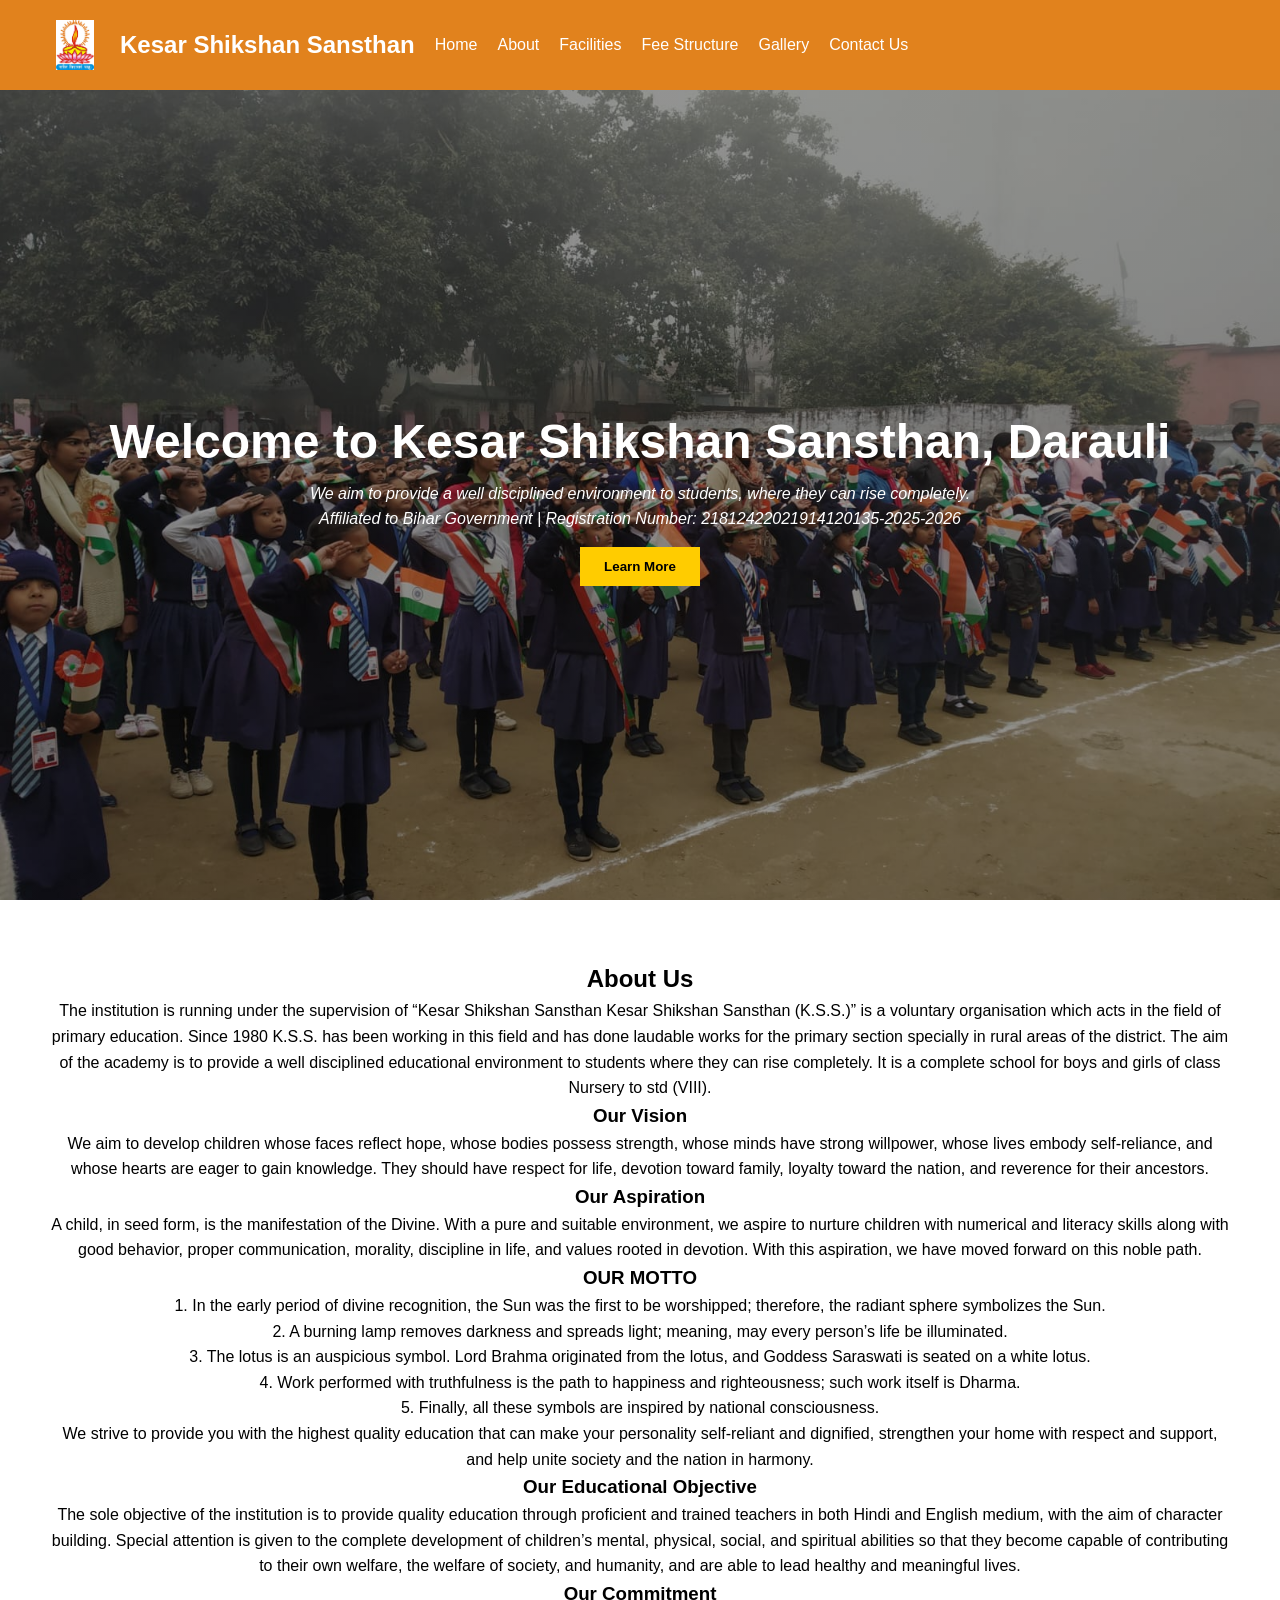
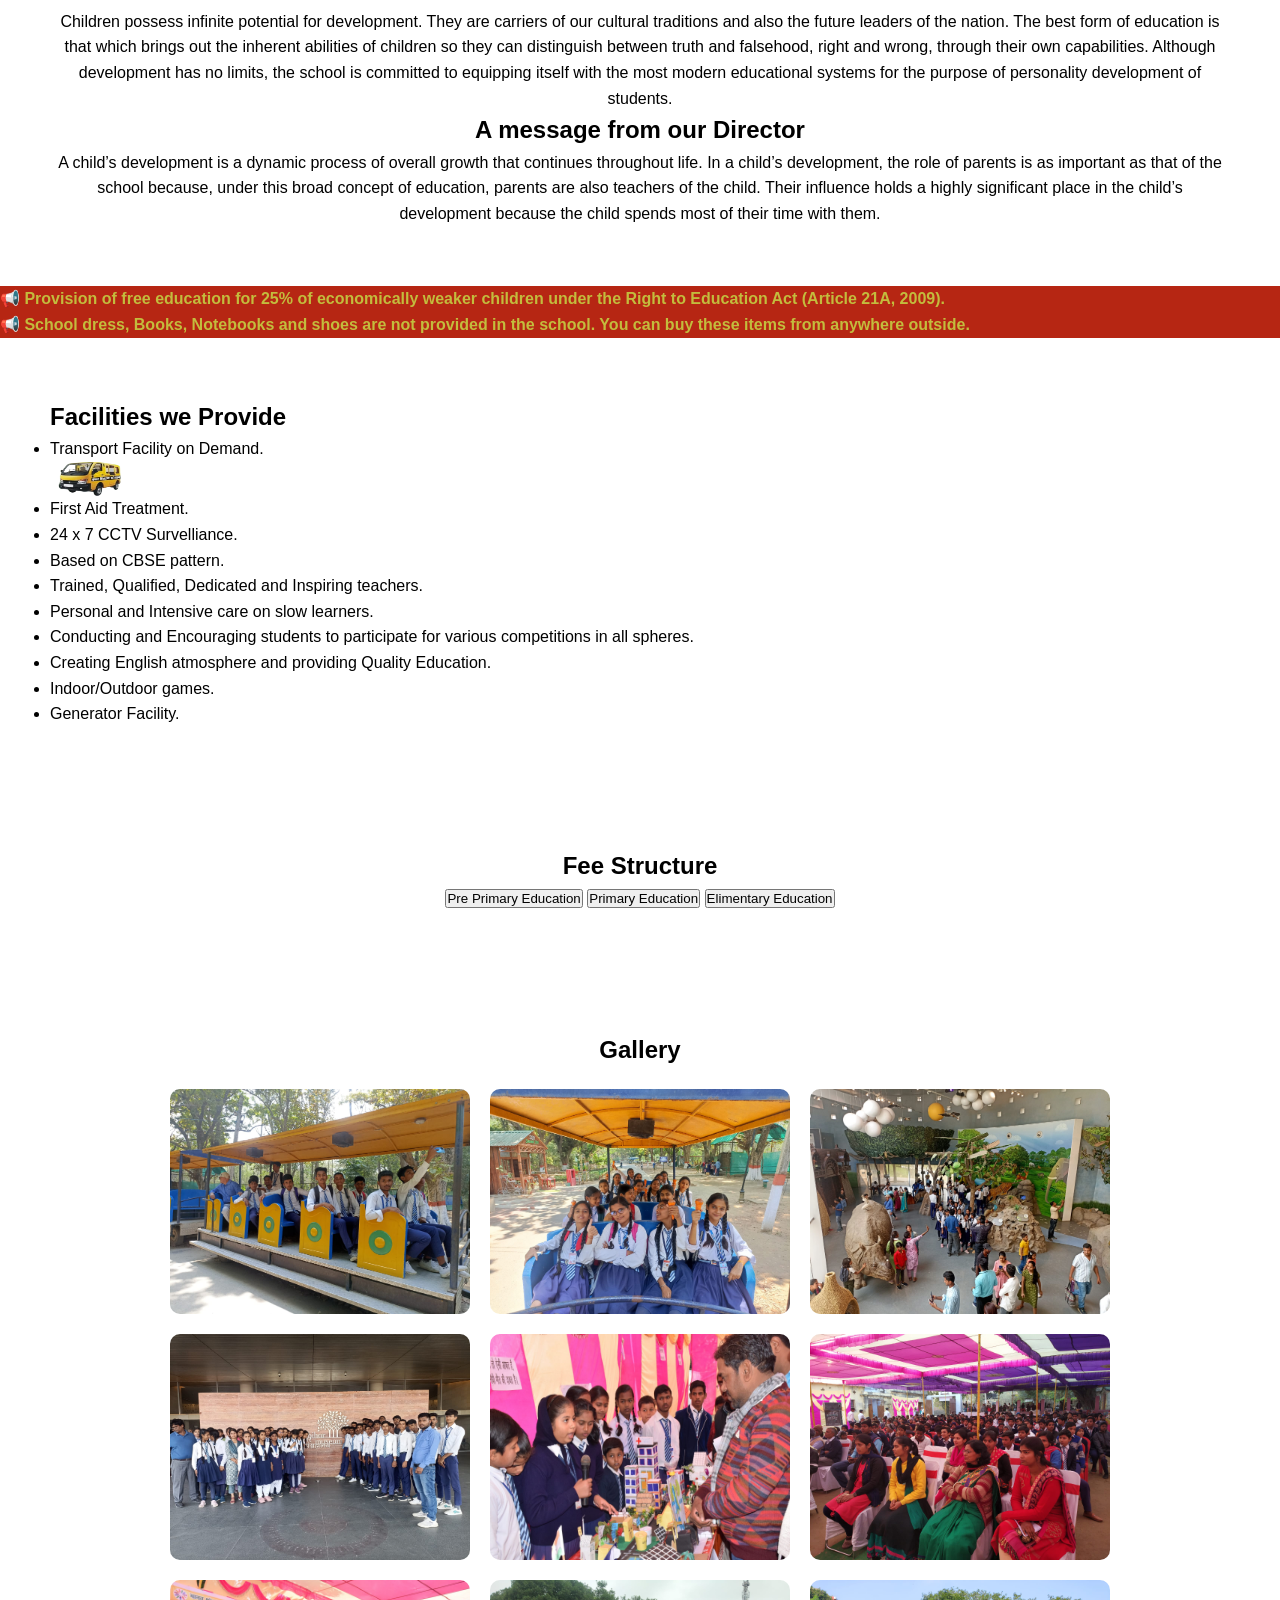
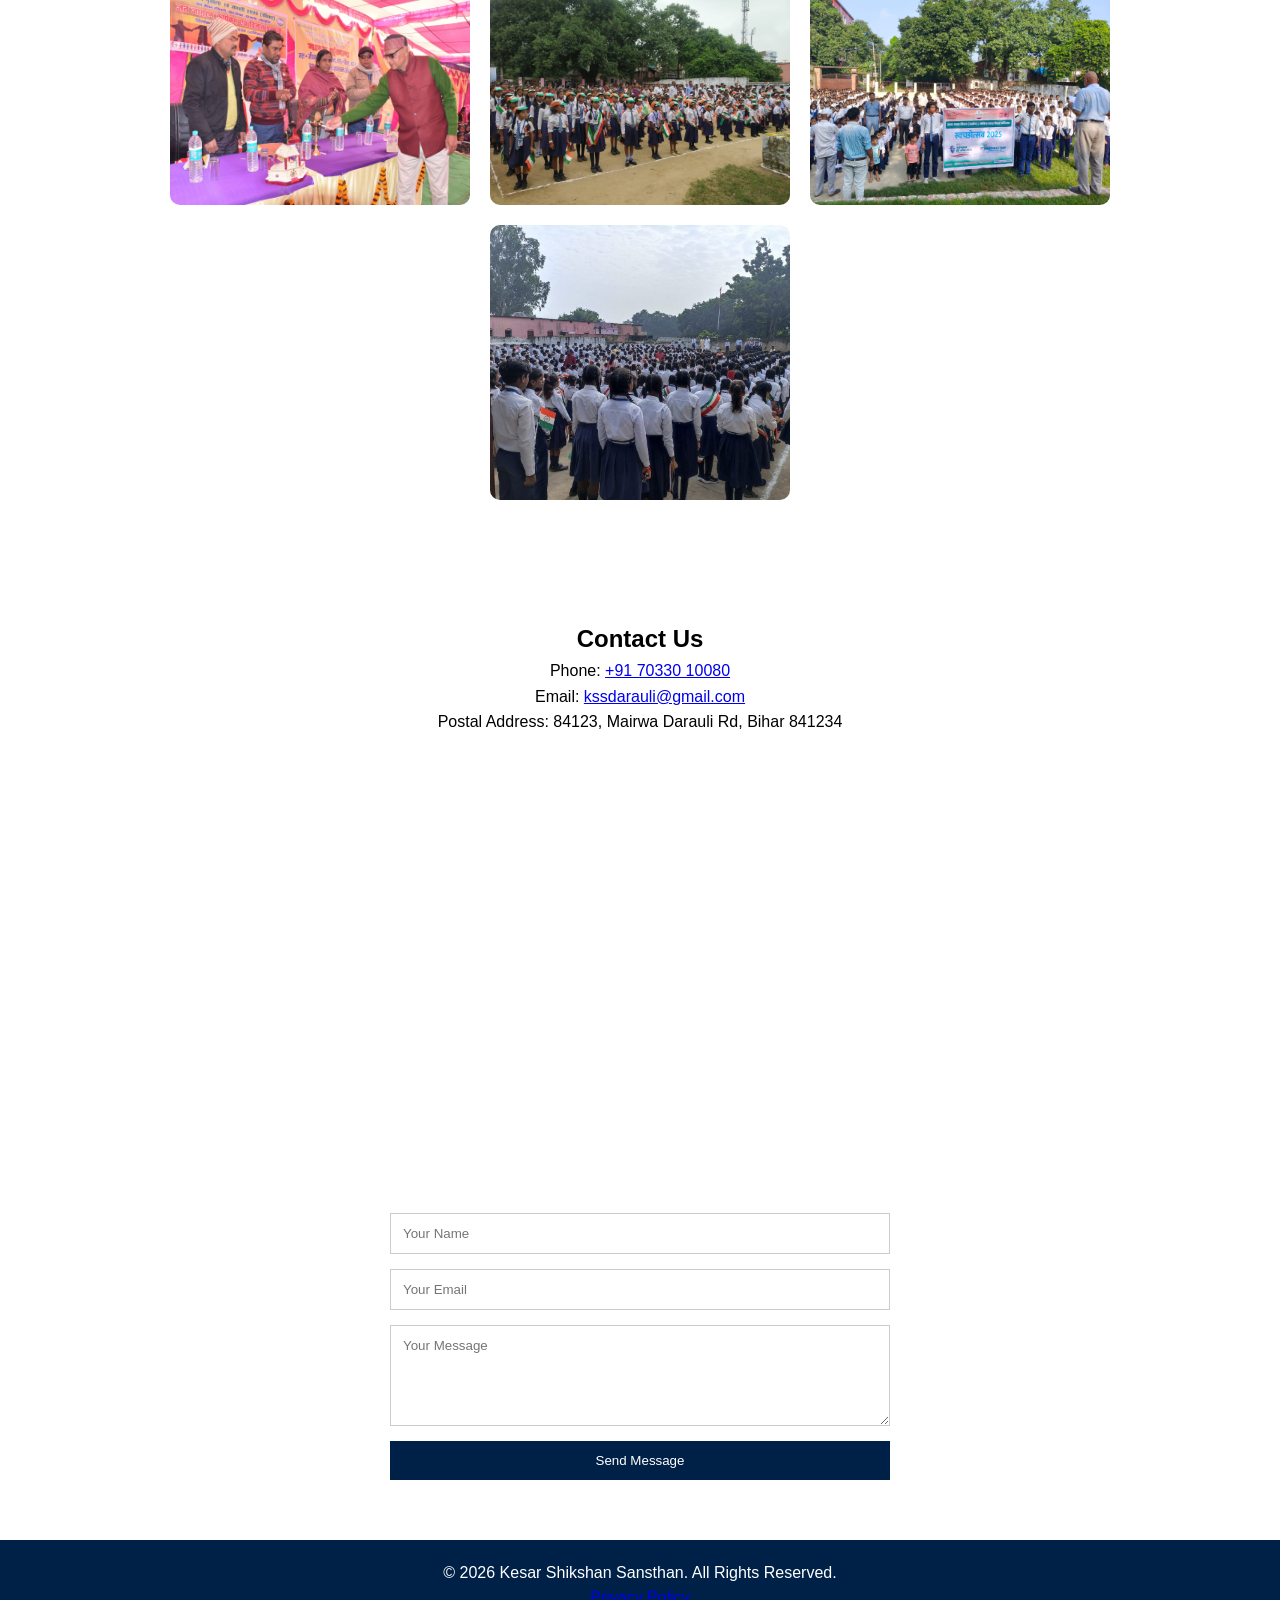
<file: index.html>
<!DOCTYPE html>
<html lang="en">
    <script>
function showFees(sectionId) {
  const boxes = document.querySelectorAll('.fee-box');

  boxes.forEach(box => {
    box.style.display = 'none';
  });

  document.getElementById(sectionId).style.display = 'block';
}
</script>
<head>
  <meta charset="UTF-8" />
  <meta name="viewport" content="width=device-width, initial-scale=1.0"/>
  <title>Kesar Shikshan Sansthan</title>
  <link rel="stylesheet" href="style.css" />
</head>
<body>

  <!-- Navbar -->
  <header>
    <nav class="navbar">
    <div class="logo-container">
        <img src="images/logo.jpeg" alt="School Logo" class="logo-img">
      <h2 class="logo">Kesar Shikshan Sansthan</h2>
      <ul class="nav-links">
        <li><a href="#home">Home</a></li>
        <li><a href="#about">About</a></li>
        <li><a href="#facilities">Facilities</a></li>
        <li><a href="#academics">Fee Structure</a></li>
        <li><a href="#gallery">Gallery</a></li>
        <li><a href="#contact">Contact Us</a></li>
       
      </ul>
    </nav>
  </header>



  <!-- Hero -->
  <section id="home" class="hero">
    <div class="hero-content">
      <h1>Welcome to Kesar Shikshan Sansthan, Darauli</h1>
      <p>We aim to provide a well disciplined environment to students, where they can rise completely.</p>
       <p>Affiliated to Bihar Government | Registration Number: 21812422021914120135-2025-2026</p>
      <button>Learn More</button>
    </div>
  </section>

  <!-- About -->
  <section id="about" class="section">
    <h2>About Us</h2>
    <p>The institution is running under the supervision of “Kesar Shikshan Sansthan Kesar Shikshan Sansthan (K.S.S.)” is a voluntary organisation which acts in the field of primary education. Since 1980 K.S.S. has been working in this field and has done laudable works for the primary section specially in rural areas of the district.
       The aim of the academy is to provide a well disciplined educational environment to students where they can rise completely.
       It is a complete school for boys and girls of class Nursery to std (VIII).   </p>
    <h3>Our Vision</h3>
    <p>We aim to develop children whose faces reflect hope, whose bodies possess strength, whose minds have strong willpower, whose lives embody self-reliance, and whose hearts are eager to gain knowledge. They should have respect for life, devotion toward family, loyalty toward the nation, and reverence for their ancestors.</p>
      <h3>Our Aspiration</h3>
    <p>A child, in seed form, is the manifestation of the Divine. With a pure and suitable environment, we aspire to nurture children with numerical and literacy skills along with good behavior, proper communication, morality, discipline in life, and values rooted in devotion. With this aspiration, we have moved forward on this noble path.</p>
    <h3>OUR MOTTO</h3>
    <p> 1. In the early period of divine recognition, the Sun was the first to be worshipped; therefore, the radiant sphere symbolizes the Sun.<br>
        2. A burning lamp removes darkness and spreads light; meaning, may every person’s life be illuminated.<br>
        3. The lotus is an auspicious symbol. Lord Brahma originated from the lotus, and Goddess Saraswati is seated on a white lotus.<br>
        4. Work performed with truthfulness is the path to happiness and righteousness; such work itself is Dharma.<br>
        5. Finally, all these symbols are inspired by national consciousness.<br>
        We strive to provide you with the highest quality education that can make your personality self-reliant and dignified, strengthen your home with respect and support, and help unite society and the nation in harmony.</p>

    <h3>Our Educational Objective</h3>
    <p>The sole objective of the institution is to provide quality education through proficient and trained teachers in both Hindi and English medium, with the aim of character building.
       Special attention is given to the complete development of children’s mental, physical, social, and spiritual abilities so that they become capable of contributing to their own welfare, the welfare of society, and humanity, and are able to lead healthy and meaningful lives.</p>
    </p>
    <h3>Our Commitment</h3>
    <p>Children possess infinite potential for development. They are carriers of our cultural traditions and also the future leaders of the nation.
       The best form of education is that which brings out the inherent abilities of children so they can distinguish between truth and falsehood, right and wrong, through their own capabilities.
       Although development has no limits, the school is committed to equipping itself with the most modern educational systems for the purpose of personality development of students.
    </p>
    <h2>A message from our Director</h2>
    <p>A child’s development is a dynamic process of overall growth that continues throughout life. In a child’s development, the role of parents is as important as that of the school because, under this broad concept of education, parents are also teachers of the child. Their influence holds a highly significant place in the child’s development because the child spends most of their time with them.</p>
    </section>

  <!-- Notice--> 
    <section id="notice" class="selection">
    <p>
    📢 Provision of free education for 25% of economically weaker children under the Right to Education Act (Article 21A, 2009).<br>📢 School dress, Books, Notebooks and shoes are not provided in the school. You can buy these items from anywhere outside.</p>
    </div>
    </section>
  <!--Facilities-->
  <section id="facilities" class="section">
    <h2>Facilities we Provide</h2>
    <p>
        <ul>
            <li>Transport Facility on Demand.
              <span class="li-content">
              <img src="images/bus.png" class="icon">
              </span></li>
            <li>First Aid Treatment.</li>
            <li>24 x 7 CCTV Survelliance.</li>
            <li>Based on CBSE pattern.</li>
            <li>Trained, Qualified, Dedicated and Inspiring teachers.</li>
            <li>Personal and Intensive care on slow learners.</li>
            <li>Conducting and Encouraging students to participate for various competitions in all spheres.</li>
            <li>Creating English atmosphere and providing Quality Education.</li>
            <li>Indoor/Outdoor games.</li>
            <li>Generator Facility.</li>
        </ul>
    </p>
  </section>

  <!-- Academics -->
<section id="fees" class="section">
  <h2>Fee Structure</h2>

  <div class="fee-buttons">
    <button onclick="showFees('primary')">Pre Primary Education</button>
    <button onclick="showFees('secondary')">Primary Education</button>
    <button onclick="showFees('higher')">Elimentary Education</button>
  </div>

  <div id="primary" class="fee-box">
    <h3> Pre Primary Education</h3>
    <p>Registration Fees: ₹850<br>
    Monthly Fees: ₹600</p>
  </div>

  <div id="secondary" class="fee-box">
    <h3>Primary Education</h3>
    <p>Registration Fees: ₹850<br>
    Monthly Fees: ₹600</p>
  </div>

  <div id="higher" class="fee-box">
    <h3>Elimentary Education</h3>
    <p>Registration Fees: ₹850<br>
    Monthly Fees: ₹600</p>
  </div>
</section>

  <!-- Gallery -->
  <section id="gallery" class="section">
    <h2>Gallery</h2>
    <div class="gallery">
      <img src="images\4.jpeg" alt="Gallery Image">
      <img src="images\3.jpeg" alt="Gallery Image">
      <img src="images\2.jpeg" alt="Gallery Image">
      <img src="images\1.jpeg" alt="Gallery Image">
      <img src="images\5.jpeg" alt="Gallery Image">
      <img src="images\6.jpeg" alt="Gallery Image">
      <img src="images\7.jpeg" alt="Gallery Image">
      <img src="images\8.jpeg" alt="Gallery Image">
      <img src="images\9.jpeg" alt="Gallery Image">
      <img src="images\10.jpeg" alt="Gallery Image">
    </div>
  </section>

  <!-- Contact -->
  <section id="contact" class="section">
    <h2>Contact Us</h2>
    <p>Phone:
  <a href="tel:+917033010080">+91 70330 10080</a>
     </p>
     <p>Email:
  <a href="mailto:kssdarauli@gmail.com">kssdarauli@gmail.com</a>
  <p>Postal Address: 84123, Mairwa Darauli Rd, Bihar 841234</p>
    </p>
    <iframe
    src="https://www.google.com/maps/embed?pb=!1m18!1m12!1m3!1d3583.512598571359!2d84.12737157511829!3d26.082180795288973!2m3!1f0!2f0!3f0!3m2!1i1024!2i768!4f13.1!3m3!1m2!1s0x39925aec2eb73bd9%3A0x124c480d54d933cb!2sKESAR%20SHIKSHAN%20SANSTHAN!5e0!3m2!1sen!2sin!4v1776336421853!5m2!1sen!2sin" width="600" height="450" style="border:0;" allowfullscreen="" loading="lazy" referrerpolicy="no-referrer-when-downgrade"
    width="100%"
    height="300"
    style="border:0;"
    allowfullscreen=""
    loading="lazy">
    </iframe>

    <form class="contact-form">
      <input type="text" placeholder="Your Name" required>
      <input type="email" placeholder="Your Email" required>
      <textarea placeholder="Your Message" rows="5"></textarea>
      <button type="submit">Send Message</button>
    </form>
  </section>

  <!-- Footer -->
  <footer>
    
  <p>© 2026 Kesar Shikshan Sansthan. All Rights Reserved.</p>
  <a href="privacy-policy.html">Privacy Policy</a>
  </footer>

</body>
</html>
</file>
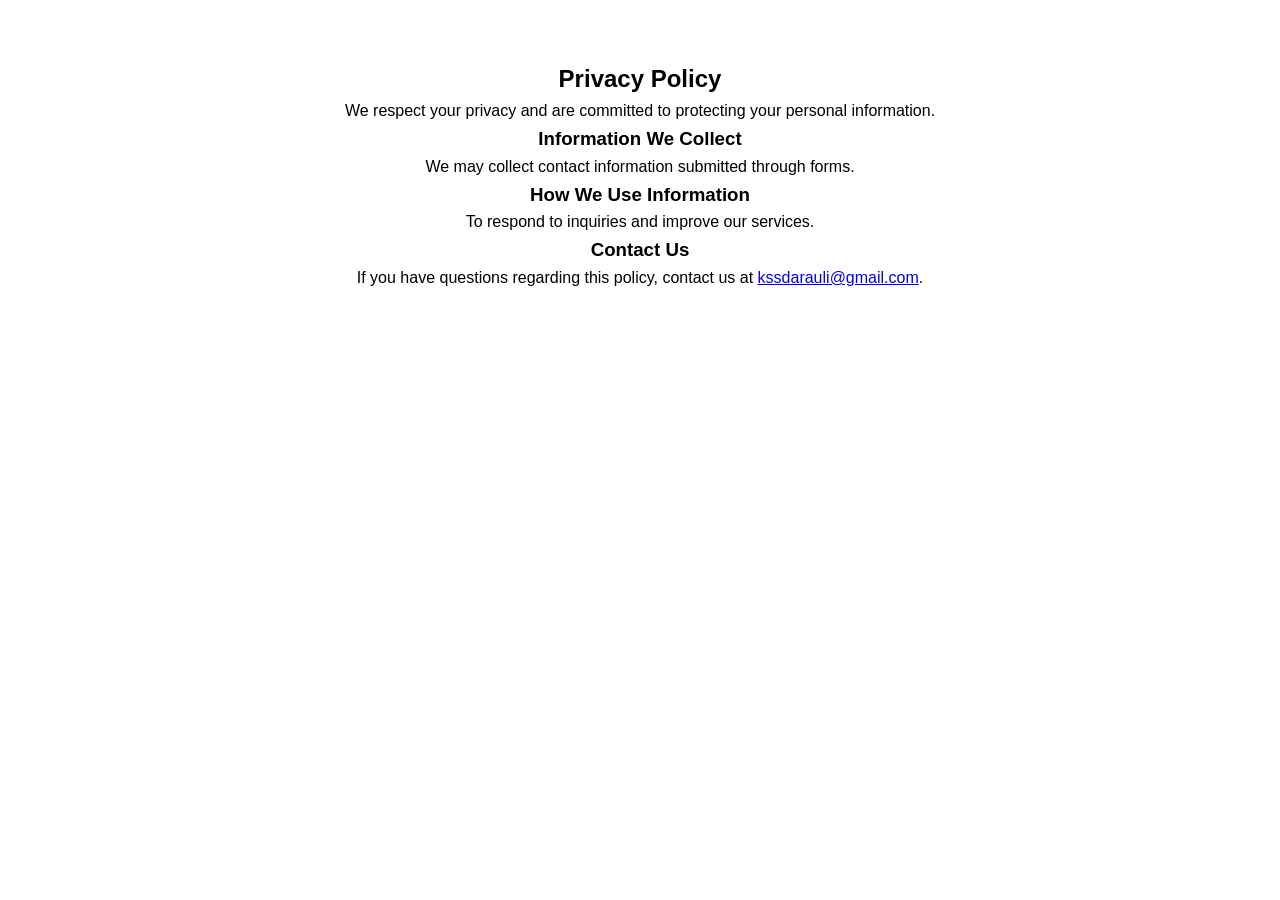
<file: privacy-policy.html>
<!DOCTYPE html>
<html lang="en">
<head>
  <meta charset="UTF-8">
  <meta name="viewport" content="width=device-width, initial-scale=1.0">
  <title>Privacy Policy</title>
  <link rel="stylesheet" href="style.css">
</head>
<body>

  <section class="section">
    <h1>Privacy Policy</h1>

    <p>
      We respect your privacy and are committed to protecting your personal information.
    </p>

    <h3>Information We Collect</h3>
    <p>We may collect contact information submitted through forms.</p>

    <h3>How We Use Information</h3>
    <p>To respond to inquiries and improve our services.</p>

    <h3>Contact Us</h3>
    <p>If you have questions regarding this policy, contact us at  <a href="mailto:kssdarauli@gmail.com">kssdarauli@gmail.com</a>.</p>
  </section>

</body>
</html>
</file>
<file: style.css>
* {
  margin: 0;
  padding: 0;
  box-sizing: border-box;
  font-family: Arial, sans-serif;
}

body {
  line-height: 1.6;
}

/* Navbar */
.navbar {
  background: #e1821d;
  color: white;
  display: flex;
  justify-content: space-between;
  align-items: right;
  padding: 20px 50px;
  .logo-container {
  display: flex;
  align-items: center;
  gap:20px;
}

.logo-img {
  width: 50px;
  height: 50px;
  object-fit: contain;
}


}

.nav-links {
  display: flex;
  list-style: none;
  gap: 20px;
}

.nav-links a {
  color: white;
  text-decoration: none;
}

/* Hero */
.hero {
  height: 90vh;
  background: linear-gradient(rgba(0,0,0,0.4), rgba(0,0,0,0.4)),
            url('images/school-bg.jpeg') center/cover;
  display: flex;
  justify-content: center;
  align-items: center;
  text-align: center;
  color: white;
   p{
  font-style: italic;}
  

}

.hero-content h1 {
  font-size: 3rem;
}

.hero-content button {
  margin-top: 15px;
  padding: 12px 24px;
  border: none;
  background: #ffcc00;
  cursor: pointer;
  font-weight: bold;
}
.li-content {
  display: flex;
  align-items: right;
  gap: 20px;
}

.icon {
  width: 80px;
  height: 35px;
}

#notice{
  background-color: #b62613;   /* Background */
  color: rgb(195, 188, 61);                /* Text color */
  font-family: Arial, sans-serif;
  font-size: 16px;
  font-weight: bold;
}
#facilities{
    text-align: left;
}
 .fee-box {
  display: none;
  margin-top: 20px;
  padding: 20px;
  background: #f4f4f4;
  border-radius: 10px;
}
 .fee-box {
  display: none;
}

/* Sections */
.section {
  padding: 60px 50px;
  text-align: center;
}

/* Cards */
.card-container {
  display: flex;
  gap: 20px;
  justify-content: center;
  margin-top: 20px;
  flex-wrap: wrap;
}

.card {
  background: #f4f4f4;
  padding: 30px;
  width: 220px;
  border-radius: 10px;
  box-shadow: 0 4px 8px rgba(0,0,0,0.1);
}

/* Gallery */
.gallery {
  display: flex;
  gap: 20px;
  justify-content: center;
  flex-wrap: wrap;
  margin-top: 20px;
}

.gallery img {
  width: 300px;
  border-radius: 10px;
}

/* Contact */
.contact-form {
  max-width: 500px;
  margin: 20px auto 0;
  display: flex;
  flex-direction: column;
  gap: 15px;
}

.contact-form input,
.contact-form textarea {
  padding: 12px;
  border: 1px solid #ccc;
}

.contact-form button {
  padding: 12px;
  background: #002147;
  color: white;
  border: none;
  cursor: pointer;
}

/* Footer */
footer {
  background: #002147;
  color: white;
  text-align: center;
  padding: 20px;
}

/* Responsive */
@media (max-width: 768px) {
  .navbar {
    flex-direction: column;
    gap: 15px;
  }

  .hero-content h1 {
    font-size: 2rem;
  }
}
</file>
